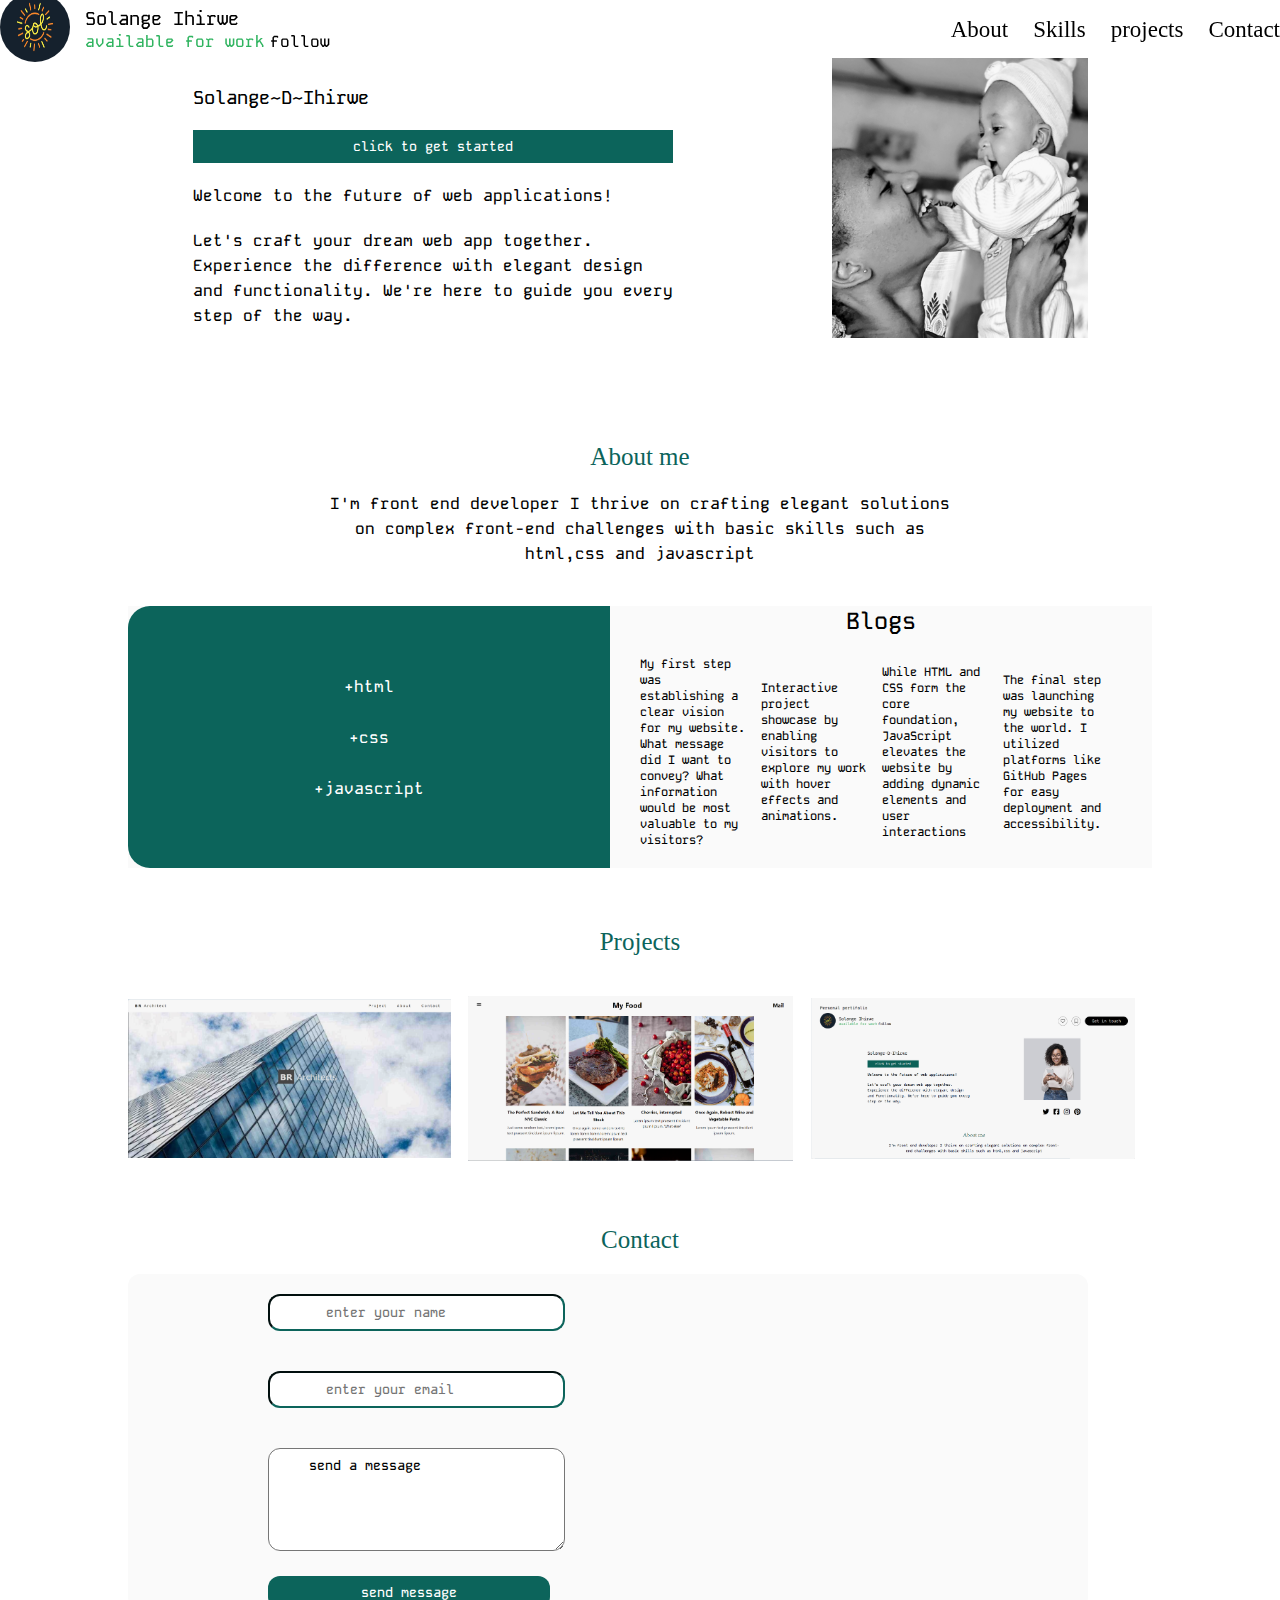
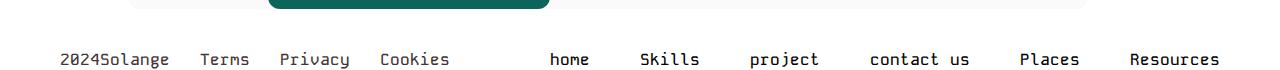
<file: index.html>
<!DOCTYPE html>
<html lang="en">
<head>
    <meta charset="UTF-8">
    <meta name="viewport" content="width=device-width, initial-scale=1.0">
    <title>Personal portifolio</title>
    <link rel="stylesheet" href="https://cdnjs.cloudflare.com/ajax/libs/font-awesome/6.5.1/css/all.min.css" 
    integrity="sha512-DTOQO9RWCH3ppGqcWaEA1BIZOC6xxalwEsw9c2QQeAIftl+Vegovlnee1c9QX4TctnWMn13TZye+giMm8e2LwA==" 
    crossorigin="anonymous" referrerpolicy="no-referrer" />
    <link rel="stylesheet" href="styles.css">
    <link rel="preconnect" href="https://fonts.googleapis.com">
<link rel="preconnect" href="https://fonts.gstatic.com" crossorigin>
<link href="https://fonts.googleapis.com/css2?family=Kode+Mono:wght@400..700&display=swap" rel="stylesheet">
</head>
<body>
    <header>
        <section class="heading-section">
            <div class="profile-desc">
                <div class="profile">
                    <a href="./#index"><img src="pics/logo.jpg" alt="profile"></a>
                </div>
                <div class="names" id="index">
                    <div class="heading3"><h3>Solange Ihirwe</h3></div>
                    <div class="descr">
                        <p class="green">available for work</p>
                        <p>follow</p>
                    </div>
                </div>
            </div>
            <div class="left-icons">
                <ul>
                    <li><a href="./#about">About</a></li>
                    <li><a href="./#skills">Skills</a></li>
                    <li><a href="./#projects">projects</a></li>
                    <li><a href="./#contact" class="hidden">Contact</a></li>
                </ul>
                <div class="menu-toggle">
                    <a href="#"><i class="fa-solid fa-bars"></i></a>
                </div>
            </div>
        </section>
    </header>
    <section class="main-content">
        <div class="home-section" >
            <div class="home-description">
                <h3>Solange~D~Ihirwe</h3>
                <button type="menu">click to get started</button>
                <p>
                    Welcome to the future of web applications! 
                </p>
                <p>Let's craft your dream web app together.<br/>Experience the difference 
                    with elegant design<br/> and functionality.
                    We're here to guide you every</br/> step of the way.</p>
            </div>
            <div class="photo-description">
                <img src="./pics/body image (2).jpg">
                <div class="icons">
                    <a href="https://twitter.com/IhirweSolange">
                        <i class="fa-brands fa-twitter"></i>
                    </a>
                    <a href="https://www.facebook.com/solange.carl.1">
                        <i class="fa-brands fa-square-facebook"></i>
                    </a>
                    <a href="https://www.instagram.com/__ihirwe___14/">
                        <i class="fa-brands fa-instagram"></i>
                    </a>
                    <a href="https://www.pinterest.com/ihirwesolange/">
                        <i class="fa-brands fa-pinterest"></i>
                    </a>
                </div>
            </div>
        </div>
        <div class="about-section" id="about">
            <div class="about-me">
                <h3>About me</h3>
                <p>I'm front end developer
                I thrive on crafting elegant solutions on complex
                front-end challenges with basic skills such as html,css and 
                javascript
                </p>
            </div>
            <div class="skills" id="skills">
                <div class="skills-decr">
                    <p>+html</p>
                    <p>+css</p>
                    <p>+javascript</p>
                </div>
                <div class="blogs">
                    <div class="top">
                        <h3>Blogs</h3>
                    </div>
                    <div class="main">
                        <div class="laying">
                            <p>My first step was establishing a clear vision for my website. 
                                What message did I want to convey? 
                                What information would be most valuable to my visitors?
                            </p>
                        </div>
                        <div class="project">
                            <p>Interactive project showcase by enabling visitors to explore 
                                my work with hover effects and animations.
                            </p>
                        </div>
                        <div class="interactivity">
                            <p>While HTML and CSS form the core foundation, JavaScript elevates the website by adding dynamic elements and user interactions</p>
                        </div>
                        <div class="launching">
                            <p>The final step was launching my website to the world. 
                                I utilized platforms like GitHub Pages  for easy deployment and accessibility.
                            </p>
                        </div>
                    </div>
                </div>
            </div>
        </div>
        <div class="project-section" id="projects">
            <h3>Projects</h3>
            <div class="photo-section">
                <a href="./BR architect/architect.html"><img src="pics/Screenshot 2024-02-22 105013.png" alt="BR architext"></a>
                <a href="./Food Website/index.html"><img src="pics/Screenshot 2024-02-22 105637.png" alt="Food website"></a> 
                <a href="./index.html"><img src="./pics/Screenshot 2024-02-22 110128.png" alt="my website"></a> 
            </div>
        </div>
        <div class="contact" id="contact">
            <h3>Contact</h3>
            <div class="contact-section" id="contact">
                <div class="contact-descr">
                    <form action="">
                        <div><input type="text" name="name" placeholder="enter your name"></div>
                        <div><input type="email" name="email" placeholder="enter your email"></div>
                        <div><textarea name="message" id="message" cols="25" rows="5">send a message</textarea></div>
                        <div><button>send message</button></div>
                    </form>
                </div>
                <div class="social-media">
                    <a href="https://twitter.com/IhirweSolange">
                        <i class="fa-brands fa-twitter"></i>
                    </a>
                    <a href="https://www.facebook.com/solange.carl.1">
                        <i class="fa-brands fa-square-facebook"></i>
                    </a>
                    <a href="https://www.instagram.com/__ihirwe___14/">
                        <i class="fa-brands fa-instagram"></i>
                    </a>
                    <a href="https://www.pinterest.com/ihirwesolange/">
                        <i class="fa-brands fa-pinterest"></i>
                    </a>
                </div>
            </div>
        </div>

    </section>

    <footer>
        <div class="footer2">
            <div class="left1">
                <span>2024Solange</span>
                <span>Terms</span>
                <span>Privacy</span>
                <span>Cookies</span>
            </div>
            <div class="right1">
                <a href="./index.html">home</a>
                <a href="./skills">Skills</a>
                <a href="./projects">project</a>
                <a href="./contact">contact us</a>
                <a href="places.html">Places</a>
                <a href="resources.html">Resources</a>
            </div>
        </div>
    </footer>
</body>
</html>
</file>
<file: styles.css>
*{
    margin: 0;
    padding: 0;
    box-sizing: border-box;
    font-family: "Kode Mono", monospace;
    font-optical-sizing: auto;
    font-weight: 500;
}
body{
    width: 100%;
    color: #000;
}
header{
    display: flex;
    flex-direction: column;
    padding-top: 40px;
    top: 0;
    gap:10px
}
.heading-section{
    display: flex;
    gap: 18px;
    justify-content: space-between;
    position: fixed;
    width: 100%;
    height: 58px;
    top: 0;
    align-items: center;
    background-color: #ffffff;
    z-index: 10;
    margin-bottom: 30px;
}
.profile-desc{
    display: flex;
    justify-content: space-between;
    gap: 15px;
    align-items: center;
}
.profile img{
    width: 70px;
    height: 70px;
    border-radius: 50%;
}
.descr{
    display: flex;
    gap: 5px
}
.green{
    color: #30b460;
}
.left-icons ul{
   display: flex;
   gap: 25px;
   list-style-type: none;
   font-size: 23px;
}
.left-icons a{
    color: #000;
    text-decoration: none;
    font-family: serif;
}
.menu-toggle{
    display: none;
}
.main-content{
    display: flex;
    flex-direction: column;
    gap: 30px;
}
.home-section{
    display: flex;
    justify-content: space-around;
    align-items: center;
    gap: 30px;
    padding: 0 10%;
    margin-bottom: 30px;
    
}
.photo-description img{
    width: 16em;
    width: 16em;
    margin-bottom: 30px;
}
.icons{
    display: flex;
    font-size: 30px;
    gap: 20px;
    justify-content: flex-end;
}
.icons a{
    text-decoration: none;
    color: #000;
}
.icons a:hover{
    color: #4e4e4e;
}
.home-description{
    display: flex;
    flex-direction: column;
    gap: 20px;
}
.home-description p{
    line-height: 25px;
}
.home-description button{
    width: 100%;
    padding: 8px 32px;
    border: none;
    background-color: #0c645b;
    color: #fff;
    font-weight: 500;
}
.about-section{
    display: flex;
    align-items: center;
    flex-direction: column;
    gap: 30px;
    padding: 0 10%;
}
.about-me{
    text-align: center;
    margin: 10px 12em;
    font-family: serif;
}
.about-me h3, .project-section h3, .contact h3{
    color: #0c645b;
    font-size: 25px;
    margin-bottom: 20px;
    font-family: serif;
    text-align: center;
}
.about-me p{
    line-height: 25px;
}
.skills{
    display: flex;
    justify-content: space-between;
    background-color: #fafafa;
    width: 100%;
    margin: 0 5%;
}
.skills-decr{
    width: 50%;
    display: flex;
    justify-content: center;
    text-align: center;
    flex-direction: column;
    gap: 30px;
    background-color: #0c645b;
    color: #fff;
    border-top-left-radius: 22px;
    border-bottom-left-radius: 22px;
}
.blogs{
    width: 50%;
    display: flex;
    flex-direction: column;
    gap: 20px;
    margin: 0 30px;
}
.top{
    text-align: center;
    font-size: 20px;
}
.main{
    width: 50%;
}

.main{
    display: flex;
    justify-content: flex-start;
    align-items: center;
    font-size: 12px;
    width: 100%; 
    flex-wrap: wrap;
    gap:15px;
    margin-bottom: 20px;
}
.laying, .project, .interactivity, .launching{
    width: 22%;
}
.project-section{
    display: flex;
    justify-content: center;
    flex-direction: column;
    margin: 30px 10%;
    gap: 20px;
}
.photo-section{
    display: flex;
    justify-content: center;
    align-items: center;
}
.photo-section img{
    width: 95%;
    filter: brightness(0.97);
}
.photo-section img:hover{
    filter: brightness(0.5);
    transition: 0.5s;
}
.contact-section{
    display: flex;
    width: 75%;
    background-color: #fafafa;
    margin: 0 10%;
    border-radius: 12px;
}
.contact-descr{
    display: flex;
    flex-direction: column;
    align-items: center;
    flex-basis: 60%;
}
.contact-descr input{
    width: 100%;
    padding: 8px 56px;
    margin: 20px 0;
    border-radius: 12px;
    border-color: #0c645b;
}
.contact-descr textarea{
   padding: 8px 40px;
   margin: 20px 0px; 
   border-radius: 12px;    
}
.contact-descr button{
    padding: 8px 7em;
    display: flex;
    text-align: center;
    background: #0c645b;
    color: #fff;
    border-radius: 12px;
    border: none;
}
.social-media{
    display: flex;
    gap: 30px;
    font-size: 40px;
    align-items: center;
    flex-direction: column;
}
.social-media a{
    color: #000;
    text-decoration: none;
}
.social-media a:hover{
    color: #4e4e4e;
}
.footer2{
    display: flex;
    justify-content: space-around;
    margin-top: 40px;
    color: #423434;
}
.left1 span{
    margin-left: 20px;
}
footer a{
    margin: 20px;
    text-decoration: none;
    color: #000;
}
@media(max-width: 768px){
    body{
        overflow-x: hidden;
    }
    .heading-section{
        top: 0;
        display: flex;
        justify-content: space-between;
        width: 100%;
        padding: 5%;
        font-size: 35px;
    }
    #index{
        display: none;
    }
    .left-icons{
        display: flex;
        font-size: 25px;
        gap: -45px;
        padding-top: 40px;
    }
    .icons{
        display: none;
    }
    .home-section{
        display: flex;
        flex-direction: column;
        justify-content: center;
        font-size: 25px;
    }
    .home-description{
        width: 100%;
        order: 2;
        display: flex;
        justify-self: center;
    }
    .left-icons ul{
        display: none;
    }
    .menu-toggle{
        display: block;
    }
    .photo-description img{
        width: 100%;
    }
    .home-description p{
        display: none;
    }
    .home-description h3{
        text-align: center;
    }
    .home-description button{
        width: 80%;
        font-size: 25px;
        padding: 16px 32px;
        margin-left: 37px;

    }
    .about-me{
        display: flex;
        flex-direction: column;
        width: 100%;
        font-size: 25px;
    }
    .about-me p{
        line-height: 40px;
        text-align: left;
    }
    .about-me h3{
        font-size: 35px;
    }
    .skills{
        display: inline;
        background: none;
        margin-bottom: -30px;
    }
    .skills-decr{
        width: 100%;
        border-top-right-radius: 12px;
        border-bottom-right-radius: 12px;
        margin-bottom: 20px;
        font-size: 30px;
        padding-top: 15px;
    }
    .main{
        display: inline;
        font-size: 35px;
    }
    .blogs{
        width: 100%;
    }
    .laying, .project,
    .interactivity, .launching{
        width: 100%;
        margin: 20px -25px;
        font-size: 20px;
    }
    .photo-section{
        display: inline;
        width: 100%;
    }
    .photo-section img{
        margin-top: 15px;
    }
    .contact-section{
        display: flex;
        flex-direction: column;
    }
    .contact-descr input, 
    .contact-descr textarea,
    .contact-descr button{
        width: 100%;
        font-size: 20px;
    }
    .social-media{
        font-size: 30px;
        padding: 12px;
        display: flex;
        justify-content: center;
        flex-direction: row;
    }
    .footer2{
        width: 100%;
        display: flex;
        flex-direction: column;
        justify-content: center;
        padding-left: 30px;
    }
    .right1{
        display: none;
    }
}
</file>
